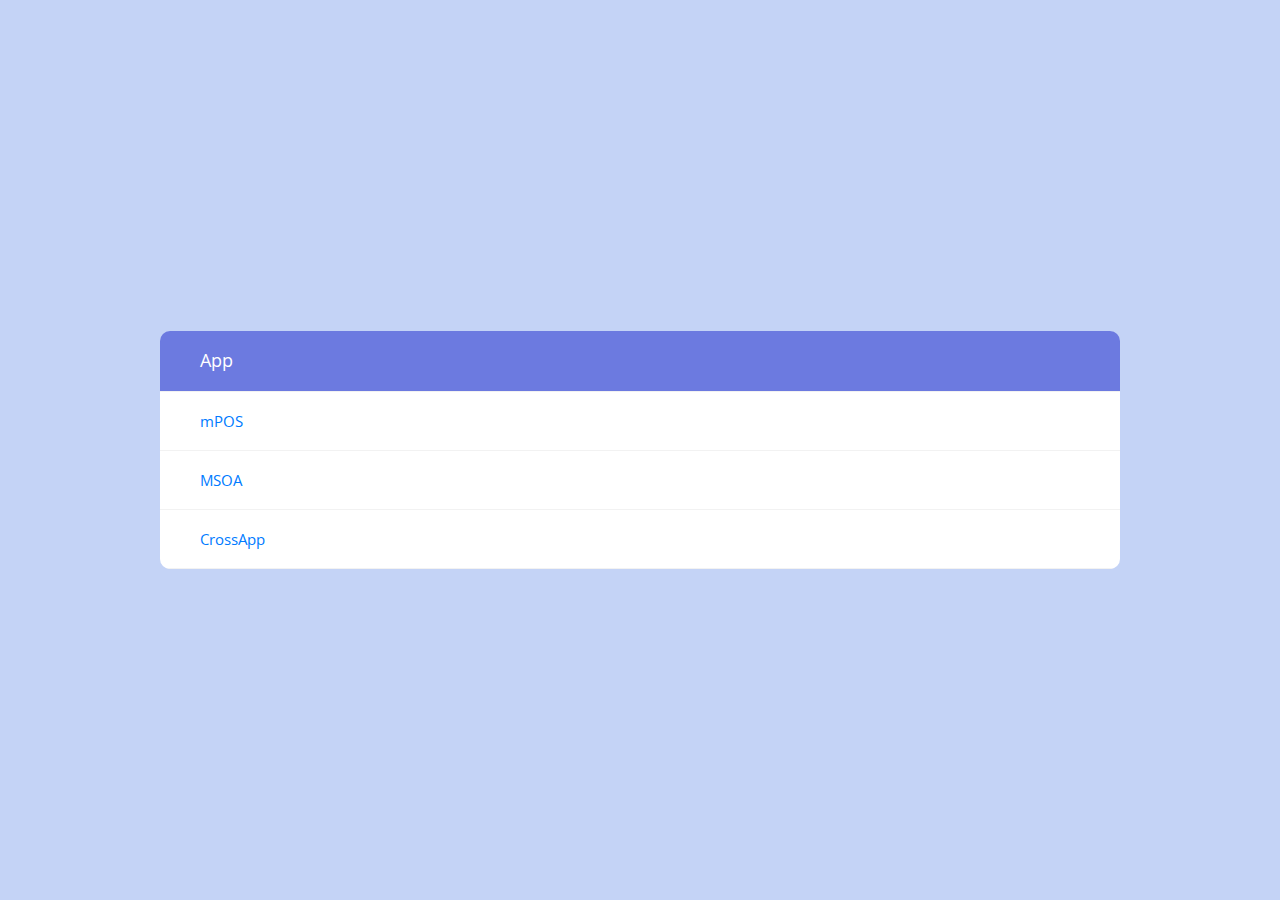
<file: index.html>
<!DOCTYPE html>
<html lang="en">

<head>
    <title>dxc-nccc App Download Page</title>
    <meta charset="UTF-8" />
    <meta name="viewport" content="width=device-width, initial-scale=1" />
    <link rel="stylesheet" type="text/css" href="https://dxcncccteam.github.io/css/bootstrap.min.css" />
    <link rel="stylesheet" type="text/css" href="https://dxcncccteam.github.io/css/font-awesome.min.css" />
    <link rel="stylesheet" type="text/css" href="https://dxcncccteam.github.io/css/animate.css" />
    <link rel="stylesheet" type="text/css" href="https://dxcncccteam.github.io/css/select2.min.css" />
    <link rel="stylesheet" type="text/css" href="https://dxcncccteam.github.io/css/perfect-scrollbar.css" />
    <link rel="stylesheet" type="text/css" href="https://dxcncccteam.github.io/css/util.css" />
    <link rel="stylesheet" type="text/css" href="https://dxcncccteam.github.io/css/main.css" />
</head>

<body>
    <div class="limiter">
        <div class="container-table100">
            <div class="wrap-table100">
                <div class="table">
                    <div class="row header">
                        <div class="cell">
                            App
                        </div>
                    </div>

                    <div class="row">
                        <div class="cell" data-title="App">
                            <a href="https://dxcncccteam.github.io/mPOS">
                                mPOS
                            </a>
                        </div>
                    </div>

                    <div class="row">

                        <div class="cell" data-title="App">
                            <a href="https://dxcncccteam.github.io/msoa">
                                MSOA
                            </a>
                        </div>
                    </div>

                    <div class="row">
                        <div class="cell" data-title="App">
                            <a href="https://dxcncccteam.github.io/CrossApp">
                                CrossApp
                            </a>
                        </div>
                    </div>
                </div>
            </div>
        </div>
    </div>
    
    <script src="https://dxcncccteam.github.io/js/jquery-3.2.1.min.js"></script>
    <script src="https://dxcncccteam.github.io/js/popper.js"></script>
    <script src="https://dxcncccteam.github.io/js/bootstrap.min.js"></script>
    <script src="https://dxcncccteam.github.io/js/select2.min.js"></script>

</body>
</file>
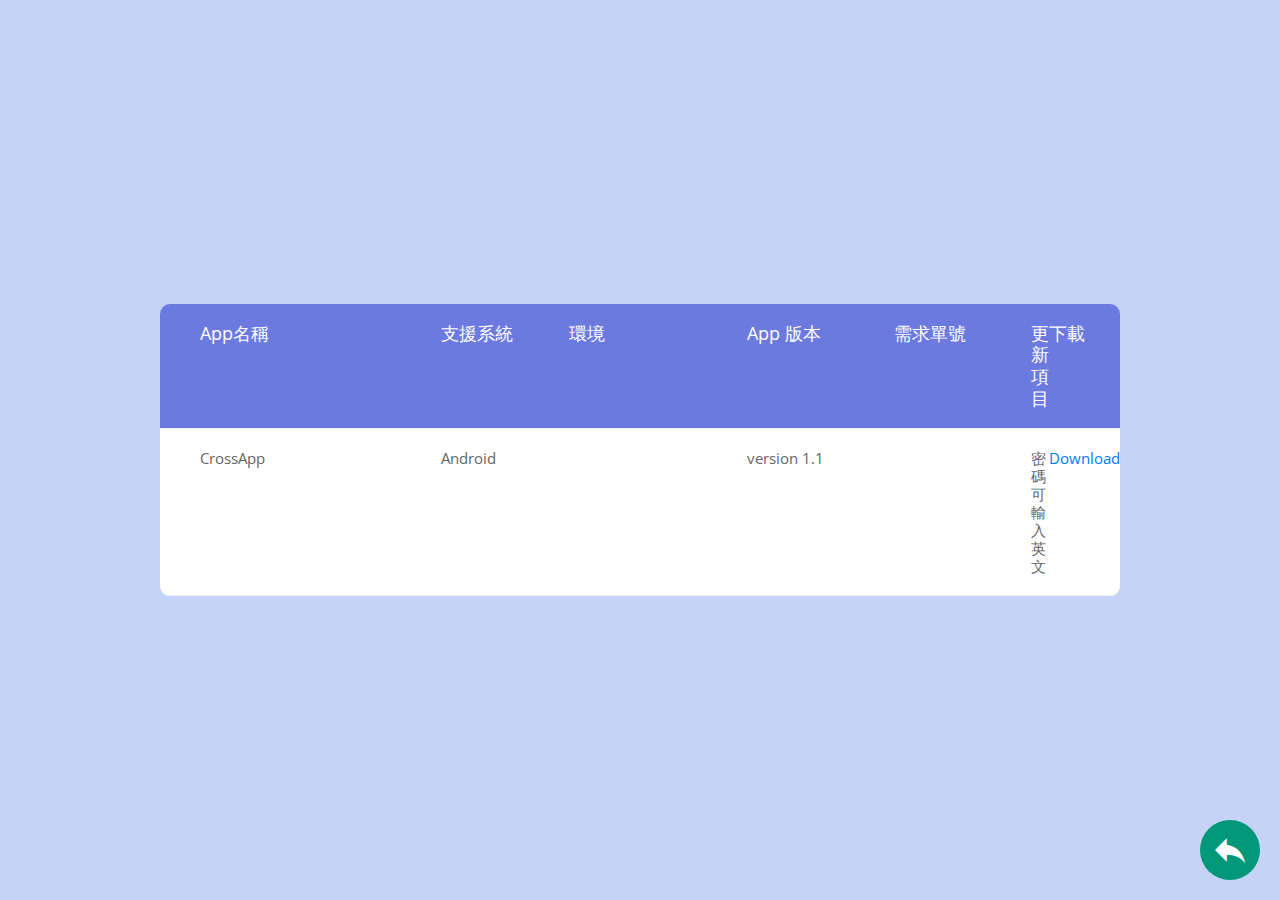
<file: CrossApp/index.html>
<!DOCTYPE html>
<html lang="en">

<head>
    <title>CrossApp 安裝頁面</title>
    <meta charset="UTF-8" />
    <meta name="viewport" content="width=device-width, initial-scale=1" />
    <link rel="stylesheet" type="text/css" href="https://dxcncccteam.github.io/css/bootstrap.min.css" />
    <link rel="stylesheet" type="text/css" href="https://dxcncccteam.github.io/css/font-awesome.min.css" />
    <link rel="stylesheet" type="text/css" href="https://dxcncccteam.github.io/css/animate.css" />
    <link rel="stylesheet" type="text/css" href="https://dxcncccteam.github.io/css/select2.min.css" />
    <link rel="stylesheet" type="text/css" href="https://dxcncccteam.github.io/css/perfect-scrollbar.css" />
    <link rel="stylesheet" type="text/css" href="https://dxcncccteam.github.io/css/util.css" />
    <link rel="stylesheet" type="text/css" href="https://dxcncccteam.github.io/css/main.css" />
    <link href="https://fonts.googleapis.com/icon?family=Material+Icons" rel="stylesheet" />
</head>
<style>
    .floating-btn {
            width: 60px;
            height: 60px;
            background: #009879;
            display: flex;
            align-items: center;
            justify-content: center;
            text-decoration: none;
            border-radius: 50%;
            color: #ffffff;
            font-size: 40px;
            box-shadow: 2px, 2px 5px rgba(0, 0, 0, 0.25);
            position: fixed;
            right: 20px;
            bottom: 20px;
    }

    .floating-btn:active {
            background: #007D63;
    }
</style>
<body>
    <a href="https://dxcncccteam.github.io/" class="material-icons floating-btn">reply</a>
    <div class="limiter">
        <div class="container-table100">
            <div class="wrap-table100">
                <div class="table">
                    <div class="row header">
                        <div class="cell">
                            App名稱
                        </div>
                        <div class="cell">
                            支援系統
                        </div>
                        <div class="cell">
                            環境
                        </div>
                        <div class="cell">
                            App 版本
                        </div>
                        <div class="cell">
                            需求單號
                        </div>
                        <div class="cell">
                            更新項目
                        </div>
                        <div class="cell">
                            下載
                        </div>
                    </div>
                    <div class="row">
                        <div class="cell" data-title="App名稱">
                            CrossApp
                        </div>
                        <div class="cell" data-title="支援系統">
                            Android
                        </div>
                        <div class="cell" data-title="環境">

                        </div>
                        <div class="cell" data-title="App 版本">
                            version 1.1<br>
                        </div>
                        <div class="cell" data-title="需求單號">
                            
                        </div>
                        <div class="cell" data-title="更新項目">
                            密碼可輸入英文<br>
                        </div>
                        <div class="cell" data-title="下載">
                            <a
                                href="https://drive.google.com/file/d/1QjhIx7XctioJwxViXfHEfb075ty9wxKW/view?usp=drive_link">
                                Download
                            </a>
                        </div>
                    </div>
                </div>
            </div>
        </div>
    </div>

    <script src="https://dxcncccteam.github.io/js/jquery-3.2.1.min.js"></script>
    <script src="https://dxcncccteam.github.io/js/popper.js"></script>
    <script src="https://dxcncccteam.github.io/js/bootstrap.min.js"></script>
    <script src="https://dxcncccteam.github.io/js/select2.min.js"></script>
</body>

</html>
</file>
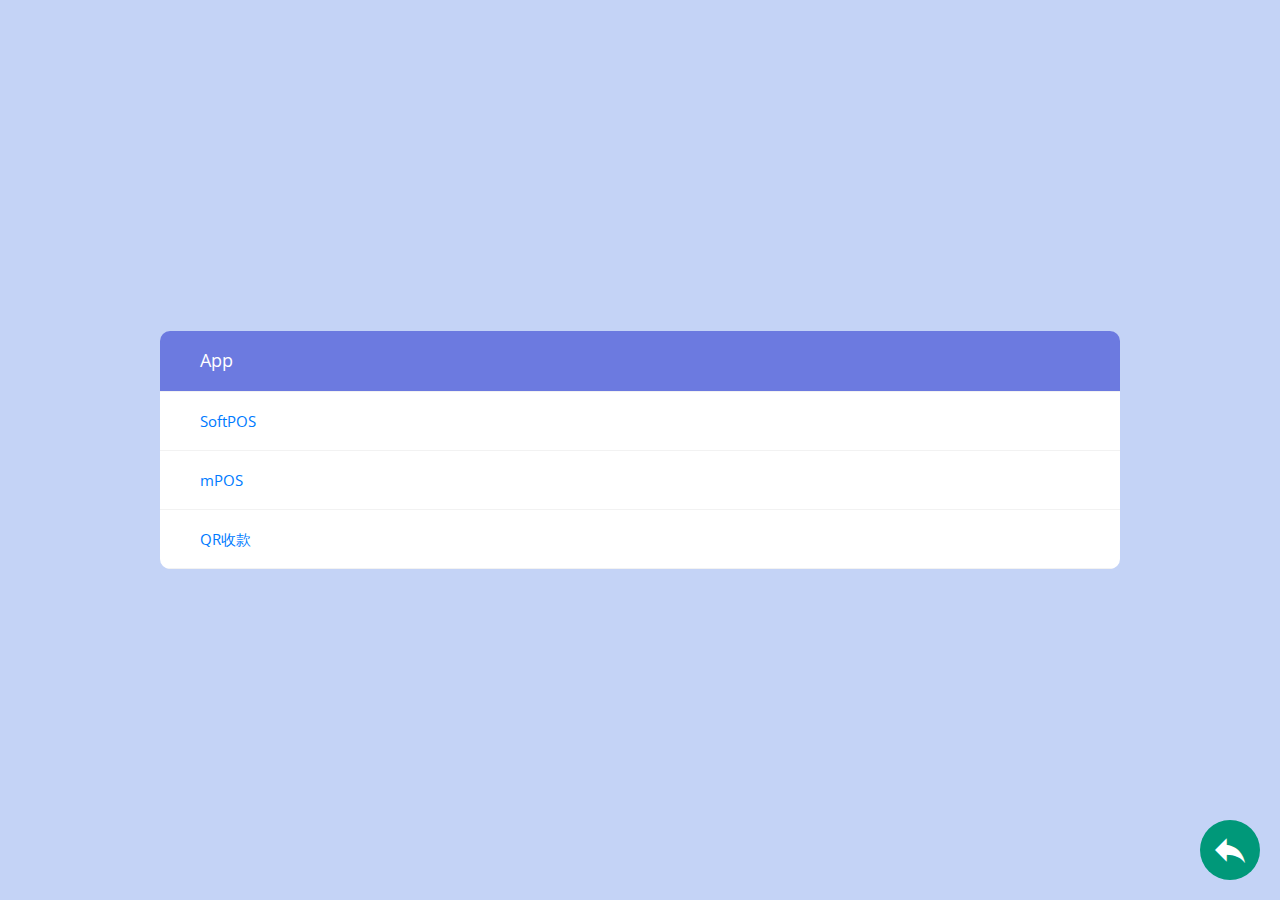
<file: mPOS/index.html>
<!DOCTYPE html>
<html lang="en">

<head>
    <title>mPOS App Download Page</title>
    <meta charset="UTF-8" />
    <meta name="viewport" content="width=device-width, initial-scale=1" />
    <link rel="stylesheet" type="text/css" href="https://dxcncccteam.github.io/css/bootstrap.min.css" />
    <link rel="stylesheet" type="text/css" href="https://dxcncccteam.github.io/css/font-awesome.min.css" />
    <link rel="stylesheet" type="text/css" href="https://dxcncccteam.github.io/css/animate.css" />
    <link rel="stylesheet" type="text/css" href="https://dxcncccteam.github.io/css/select2.min.css" />
    <link rel="stylesheet" type="text/css" href="https://dxcncccteam.github.io/css/perfect-scrollbar.css" />
    <link rel="stylesheet" type="text/css" href="https://dxcncccteam.github.io/css/util.css" />
    <link rel="stylesheet" type="text/css" href="https://dxcncccteam.github.io/css/main.css" />
    <link href="https://fonts.googleapis.com/icon?family=Material+Icons" rel="stylesheet" />
</head>

<style>
    .floating-btn {
        width: 60px;
        height: 60px;
        background: #009879;
        display: flex;
        align-items: center;
        justify-content: center;
        text-decoration: none;
        border-radius: 50%;
        color: #ffffff;
        font-size: 40px;
        box-shadow: 2px, 2px 5px rgba(0, 0, 0, 0.25);
        position: fixed;
        right: 20px;
        bottom: 20px;
    }

    .floating-btn:active {
        background: #007D63;
    }
</style>

<body>
    <a href="https://dxcncccteam.github.io/" class="material-icons floating-btn">reply</a>
    <div class="limiter">
        <div class="container-table100">
            <div class="wrap-table100">
                <div class="table">
                    <div class="row header">
                        <div class="cell">
                            App
                        </div>
                    </div>

                    <div class="row">
                        <div class="cell" data-title="App">
                            <a href="https://dxcncccteam.github.io/mPOS/SoftPOS">
                                SoftPOS
                            </a>
                        </div>
                    </div>

                    <div class="row">

                        <div class="cell" data-title="App">
                            <a href="https://dxcncccteam.github.io/mPOS/mpos">
                                mPOS
                            </a>
                        </div>
                    </div>

                    <div class="row">
                        <div class="cell" data-title="App">
                            <a href="https://dxcncccteam.github.io/mPOS/QR">
                                QR收款
                            </a>
                        </div>
                    </div>
                </div>
            </div>
        </div>
    </div>

    <script src="https://dxcncccteam.github.io/js/jquery-3.2.1.min.js"></script>
    <script src="https://dxcncccteam.github.io/js/popper.js"></script>
    <script src="https://dxcncccteam.github.io/js/bootstrap.min.js"></script>
    <script src="https://dxcncccteam.github.io/js/select2.min.js"></script>
</body>
</file>
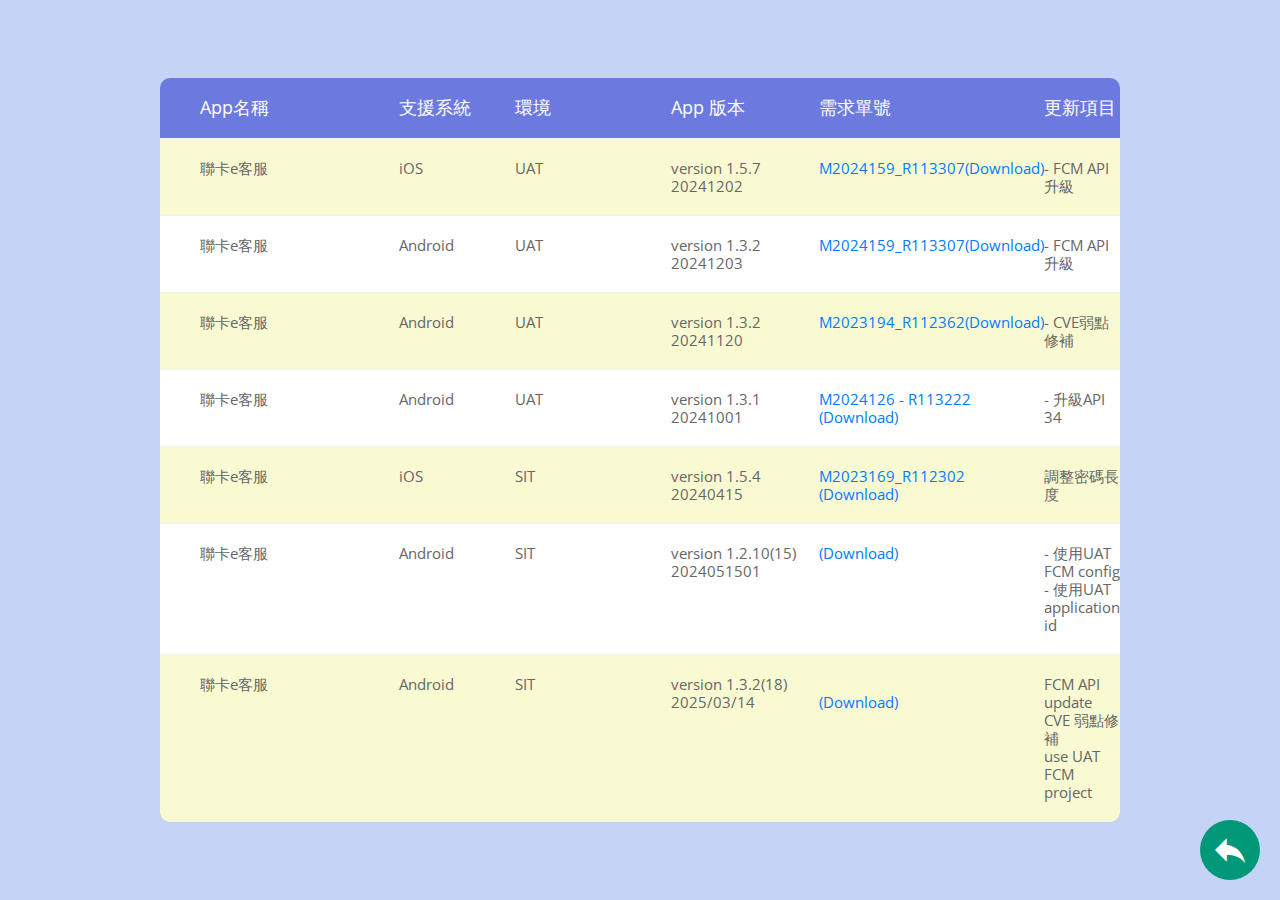
<file: msoa/index.html>
<!DOCTYPE html>
<html lang="en">

<head>
        <title>聯卡e客服 App 安裝頁面</title>
        <meta charset="UTF-8" />
        <meta name="viewport" content="width=device-width, initial-scale=1" />
        <link rel="stylesheet" type="text/css" href="https://dxcncccteam.github.io/css/bootstrap.min.css" />
        <link rel="stylesheet" type="text/css" href="https://dxcncccteam.github.io/css/font-awesome.min.css" />
        <link rel="stylesheet" type="text/css" href="https://dxcncccteam.github.io/css/animate.css" />
        <link rel="stylesheet" type="text/css" href="https://dxcncccteam.github.io/css/select2.min.css" />
        <link rel="stylesheet" type="text/css" href="https://dxcncccteam.github.io/css/perfect-scrollbar.css" />
        <link rel="stylesheet" type="text/css" href="https://dxcncccteam.github.io/css/util.css" />
        <link rel="stylesheet" type="text/css" href="https://dxcncccteam.github.io/css/main.css" />
        <link href="https://fonts.googleapis.com/icon?family=Material+Icons" rel="stylesheet" />
</head>

<style>
        .floating-btn {
                width: 60px;
                height: 60px;
                background: #009879;
                display: flex;
                align-items: center;
                justify-content: center;
                text-decoration: none;
                border-radius: 50%;
                color: #ffffff;
                font-size: 40px;
                box-shadow: 2px, 2px 5px rgba(0, 0, 0, 0.25);
                position: fixed;
                right: 20px;
                bottom: 20px;
        }

        .floating-btn:active {
                background: #007D63;
        }

        li:nth-child(odd) {
                background: white;
        }

        li:nth-child(even) {
                background: lightgoldenrodyellow;
        }
</style>

<body>
        <a href="https://dxcncccteam.github.io/" class="material-icons floating-btn">reply</a>
        <div class="limiter">
                <div class="container-table100">
                        <div class="wrap-table100">
                                <div class="table">
                                        <div class="row header">
                                                <div class="cell">
                                                        App名稱
                                                </div>
                                                <div class="cell">
                                                        支援系統
                                                </div>
                                                <div class="cell">
                                                        環境
                                                </div>
                                                <div class="cell">
                                                        App 版本
                                                </div>
                                                <div class="cell">
                                                        需求單號
                                                </div>
                                                <div class="cell">
                                                        更新項目
                                                </div>
                                                <!-- <div class="cell">
                                                        下載
                                                </div> -->
                                        </div>
                                        <li class="row" name="iOS-UAT">
                                                <div class="cell" data-title="App名稱">
                                                        聯卡e客服
                                                </div>
                                                <div class="cell" data-title="支援系統">
                                                        iOS
                                                </div>
                                                <div class="cell" data-title="環境">
                                                        UAT
                                                </div>
                                                <div class="cell" data-title="App 版本">
                                                        version 1.5.7<br>
                                                        20241202<br>
                                                </div>
                                                <div class="cell" data-title="需求單號">
                                                        <a
                                                                href="itms-services://?action=download-manifest&url=https://dxcncccteam.github.io/msoa/manifest-uat.plist">
                                                                M2024159_R113307(Download)
                                                        </a>
                                                </div>
                                                <div class="cell" data-title="更新項目">
                                                        - FCM API 升級<br>
                                                </div>
                                                <!-- <div class="cell" data-title="下載">
                                                        
                                                </div> -->
                                        </li>
                                        <!-- <li class="row" name="iOS">
                                                <div class="cell" data-title="App名稱">
                                                        聯卡e客服
                                                </div>
                                                <div class="cell" data-title="支援系統">
                                                        iOS
                                                </div>
                                                <div class="cell" data-title="環境">
                                                        UAT
                                                </div>
                                                <div class="cell" data-title="App 版本">
                                                        version 1.5.4<br>
                                                        20231129<br>
                                                </div>
                                                <div class="cell" data-title="需求單號">
                                                        <a
                                                                href="itms-services://?action=download-manifest&url=https://dxcncccteam.github.io/msoa/manifest.plist">
                                                                M2023169_R112302<br>(Download)
                                                        </a>
                                                </div>
                                                <div class="cell" data-title="更新項目">
                                                        調整密碼長度<br>
                                                </div>
                                                <div class="cell" data-title="下載">
                                                        <a
                                                                href="itms-services://?action=download-manifest&url=https://dxcncccteam.github.io/msoa/manifest.plist">
                                                                Download
                                                        </a>
                                                </div>
                                        </li> -->

                                        <li class="row" name="Android-backUp">
                                                <div class="cell" data-title="App名稱">
                                                        聯卡e客服
                                                </div>
                                                <div class="cell" data-title="支援系統">
                                                        Android
                                                </div>
                                                <div class="cell" data-title="環境">
                                                        UAT
                                                </div>
                                                <div class="cell" data-title="App 版本">
                                                        version 1.3.2<br>
                                                        20241203<br>
                                                </div>
                                                <div class="cell" data-title="需求單號">
                                                        <a
                                                                href="https://drive.google.com/file/d/1moZaroDAKAI49vc42Wkaw8FV6-fs9nCC/view?usp=sharing">
                                                                M2024159_R113307(Download)
                                                        </a>
                                                </div>
                                                <div class="cell" data-title="更新項目">
                                                        - FCM API升級<br>
                                                </div>
                                        </li>

                                        <li class="row" name="Android-backUp">
                                                <div class="cell" data-title="App名稱">
                                                        聯卡e客服
                                                </div>
                                                <div class="cell" data-title="支援系統">
                                                        Android
                                                </div>
                                                <div class="cell" data-title="環境">
                                                        UAT
                                                </div>
                                                <div class="cell" data-title="App 版本">
                                                        version 1.3.2<br>
                                                        20241120<br>
                                                </div>
                                                <div class="cell" data-title="需求單號">
                                                        <a
                                                                href="https://drive.google.com/file/d/1G6BbNNIPHEBhifMP0XpCgkzTxfnO-jHj/view?usp=sharing">
                                                                M2023194_R112362(Download)
                                                        </a>
                                                </div>
                                                <div class="cell" data-title="更新項目">
                                                        - CVE弱點修補<br>
                                                </div>
                                        </li>


                                        <li class="row" name="Android-UAT">
                                                <div class="cell" data-title="App名稱">
                                                        聯卡e客服
                                                </div>
                                                <div class="cell" data-title="支援系統">
                                                        Android
                                                </div>
                                                <div class="cell" data-title="環境">
                                                        UAT
                                                </div>
                                                <div class="cell" data-title="App 版本">
                                                        version 1.3.1<br>
                                                        20241001<br>
                                                </div>
                                                <div class="cell" data-title="需求單號">
                                                        <a
                                                                href="https://drive.google.com/file/d/1G7fQ1LTagIw0aJxRztH5AwrtRpd7aZR0/view?usp=sharing">
                                                                M2024126 - R113222<br>
                                                                (Download)
                                                        </a>
                                                </div>
                                                <div class="cell" data-title="更新項目">
                                                        - 升級API 34<br>
                                                </div>
                                                <!-- <div class="cell" data-title="下載">
                                                        
                                                </div> -->
                                        </li>

                                        <li class="row" name="iOS-back up">
                                                <div class="cell" data-title="App名稱">
                                                        聯卡e客服
                                                </div>
                                                <div class="cell" data-title="支援系統">
                                                        iOS
                                                </div>
                                                <div class="cell" data-title="環境">
                                                        SIT
                                                </div>
                                                <div class="cell" data-title="App 版本">
                                                        version 1.5.4<br>
                                                        20240415<br>
                                                </div>
                                                <div class="cell" data-title="需求單號">
                                                        <a
                                                                href="itms-services://?action=download-manifest&url=https://dxcncccteam.github.io/msoa/manifest-sit.plist">
                                                                M2023169_R112302<br>(Download)
                                                        </a>
                                                </div>
                                                <div class="cell" data-title="更新項目">
                                                        調整密碼長度<br>
                                                </div>
                                        </li>
                                        <li class="row" name="Android-SIT">
                                                <div class="cell" data-title="App名稱">
                                                        聯卡e客服
                                                </div>
                                                <div class="cell" data-title="支援系統">
                                                        Android
                                                </div>
                                                <div class="cell" data-title="環境">
                                                        SIT
                                                </div>
                                                <div class="cell" data-title="App 版本">
                                                        version 1.2.10(15)<br>
                                                        2024051501<br>
                                                </div>
                                                <div class="cell" data-title="需求單號">
                                                        <a
                                                                href="https://drive.google.com/file/d/1fJWc26qoD13EdhRqF-zjJzikqkO5ie2O/view?usp=drive_link">
                                                                (Download)
                                                        </a>
                                                </div>
                                                <div class="cell" data-title="更新項目">
                                                        - 使用UAT FCM config<br>
                                                        - 使用UAT application id<br>
                                                </div>
                                                <!-- <div class="cell" data-title="下載">
                                                        
                                                </div> -->
                                        </li>
                                        <li class="row" name="Android-backUp2">
                                                <div class="cell" data-title="App名稱">
                                                        聯卡e客服
                                                </div>
                                                <div class="cell" data-title="支援系統">
                                                        Android
                                                </div>
                                                <div class="cell" data-title="環境">
                                                        SIT
                                                </div>
                                                <div class="cell" data-title="App 版本">
                                                        version 1.3.2(18)<br>
                                                        2025/03/14<br>
                                                </div>
                                                <div class="cell" data-title="需求單號">
                                                        <a
                                                                href="https://drive.google.com/file/d/1o5AKsaXDEFOz-wkVSwxOr1RuvNQ2q_U5/view?usp=sharing">
                                                                <br>(Download)
                                                        </a>
                                                </div>
                                                <div class="cell" data-title="更新項目">
                                                        FCM API update<br>
                                                        CVE 弱點修補<br>
                                                        use UAT FCM project<br>
                                                </div>
                                                <!-- <div class="cell" data-title="下載">
                                                        
                                                </div> -->
                                        </li>
                                </div>
                        </div>
                </div>
        </div>

        <script src="https://dxcncccteam.github.io/js/jquery-3.2.1.min.js"></script>
        <script src="https://dxcncccteam.github.io/js/popper.js"></script>
        <script src="https://dxcncccteam.github.io/js/bootstrap.min.js"></script>
        <script src="https://dxcncccteam.github.io/js/select2.min.js"></script>
</body>
</file>
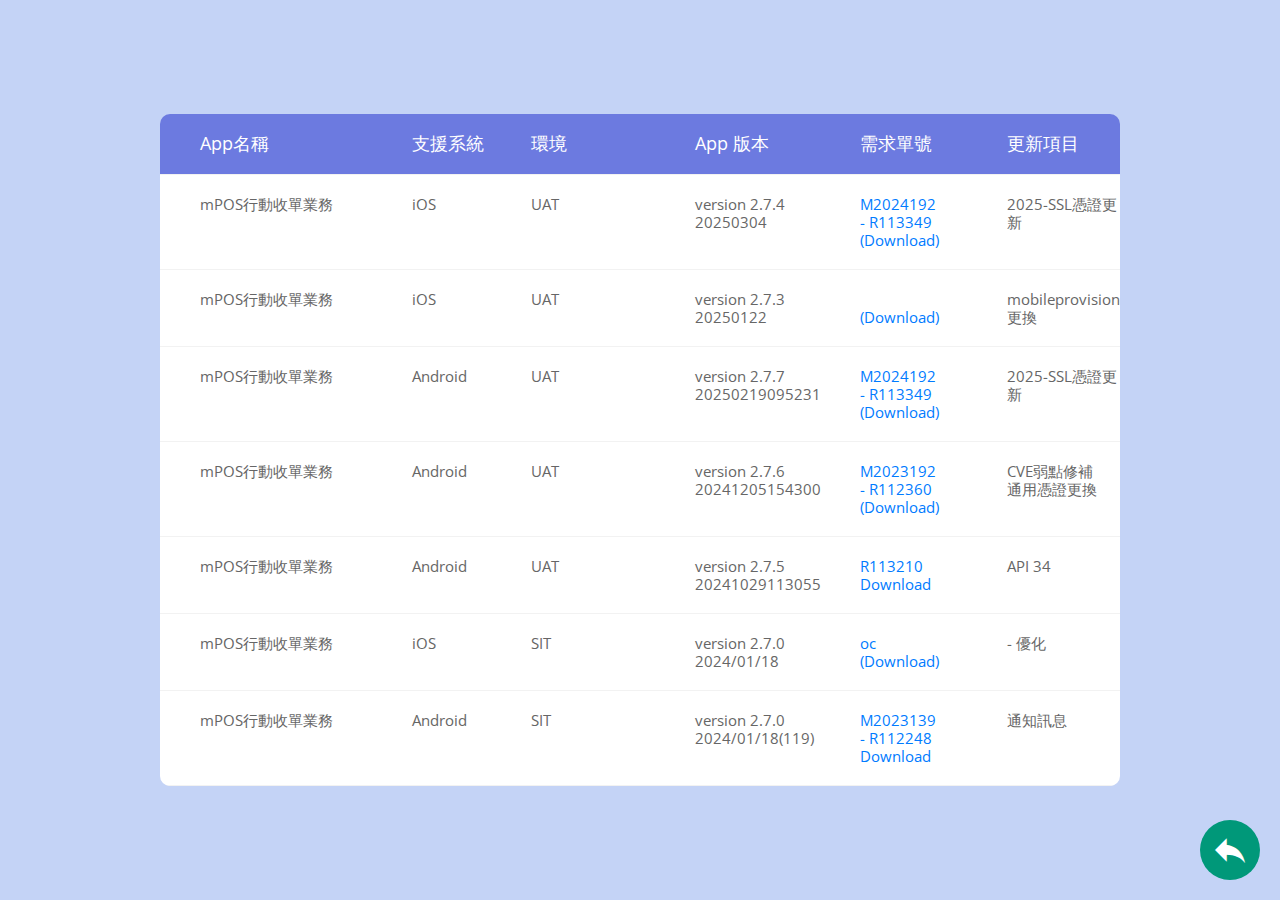
<file: mPOS/mpos/index.html>
<!DOCTYPE html>
<html lang="en">

<head>
    <title>mPOS行動收單業務 App 安裝頁面</title>
    <meta charset="UTF-8" />
    <meta name="viewport" content="width=device-width, initial-scale=1" />
    <link rel="stylesheet" type="text/css" href="https://dxcncccteam.github.io/css/bootstrap.min.css" />
    <link rel="stylesheet" type="text/css" href="https://dxcncccteam.github.io/css/font-awesome.min.css" />
    <link rel="stylesheet" type="text/css" href="https://dxcncccteam.github.io/css/animate.css" />
    <link rel="stylesheet" type="text/css" href="https://dxcncccteam.github.io/css/select2.min.css" />
    <link rel="stylesheet" type="text/css" href="https://dxcncccteam.github.io/css/perfect-scrollbar.css" />
    <link rel="stylesheet" type="text/css" href="https://dxcncccteam.github.io/css/util.css" />
    <link rel="stylesheet" type="text/css" href="https://dxcncccteam.github.io/css/main.css" />
    <link href="https://fonts.googleapis.com/icon?family=Material+Icons" rel="stylesheet" />
</head>

<style>
    .floating-btn {
        width: 60px;
        height: 60px;
        background: #009879;
        display: flex;
        align-items: center;
        justify-content: center;
        text-decoration: none;
        border-radius: 50%;
        color: #ffffff;
        font-size: 40px;
        box-shadow: 2px, 2px 5px rgba(0, 0, 0, 0.25);
        position: fixed;
        right: 20px;
        bottom: 20px;
    }

    .floating-btn:active {
        background: #007D63;
    }
</style>

<body>
    <a href="https://dxcncccteam.github.io/mPOS" class="material-icons floating-btn">reply</a>
    <div class="limiter">
        <div class="container-table100">
            <div class="wrap-table100">
                <div class="table">
                    <div class="row header">
                        <div class="cell">
                            App名稱
                        </div>
                        <div class="cell">
                            支援系統
                        </div>
                        <div class="cell">
                            環境
                        </div>
                        <div class="cell">
                            App 版本
                        </div>
                        <div class="cell">
                            需求單號
                        </div>
                        <div class="cell">
                            更新項目
                        </div>
                    </div>

                    <div class="row" name="iOS-UAT_1-2.7.4-250304">
                        <div class="cell" data-title="App名稱">
                            mPOS行動收單業務
                        </div>
                        <div class="cell" data-title="支援系統">
                            iOS
                        </div>
                        <div class="cell" data-title="環境">
                            UAT
                        </div>
                        <div class="cell" data-title="App 版本">
                            version 2.7.4<br>
                            20250304<br>
                        </div>
                        <div class="cell" data-title="需求單號">
                            <a
                                href="itms-services://?action=download-manifest&url=https://dxcncccteam.github.io/mPOS/mpos/manifest-uat_1.plist">
                                M2024192<br> - R113349<br>(Download)
                            </a>
                        </div>
                        <div class="cell" data-title="更新項目">
                            2025-SSL憑證更新<br>
                        </div>
                    </div>

                    <div class="row" name="iOS-UAT-2.7.3-0826">
                        <div class="cell" data-title="App名稱">
                            mPOS行動收單業務
                        </div>
                        <div class="cell" data-title="支援系統">
                            iOS
                        </div>
                        <div class="cell" data-title="環境">
                            UAT
                        </div>
                        <div class="cell" data-title="App 版本">
                            version 2.7.3<br>
                            20250122<br>
                        </div>
                        <div class="cell" data-title="需求單號">
                            <a
                                href="itms-services://?action=download-manifest&url=https://dxcncccteam.github.io/mPOS/mpos/manifest-uat.plist">
                                <br>(Download)
                            </a>
                        </div>
                        <div class="cell" data-title="更新項目">
                            mobileprovision更換<br>
                        </div>
                    </div>

                    <div class="row" name="Android-UAT-2.7.7-250219">
                        <div class="cell" data-title="App名稱">
                            mPOS行動收單業務
                        </div>
                        <div class="cell" data-title="支援系統">
                            Android
                        </div>
                        <div class="cell" data-title="環境">
                            UAT
                        </div>
                        <div class="cell" data-title="App 版本">
                            version 2.7.7<br>
                            20250219095231<br>
                        </div>
                        <div class="cell" data-title="需求單號">
                            <a
                                href="https://drive.google.com/file/d/1Oj7hclPTxTAHG7FbkYaJUAFbPAUssAzC/view?usp=drive_link">
                                M2024192<br> - R113349<br>(Download)
                            </a>
                        </div>
                        <div class="cell" data-title="更新項目">
                            2025-SSL憑證更新<br>
                        </div>
                    </div>

                    <div class="row" name="Android-UAT-2.7.6-1205">
                        <div class="cell" data-title="App名稱">
                            mPOS行動收單業務
                        </div>
                        <div class="cell" data-title="支援系統">
                            Android
                        </div>
                        <div class="cell" data-title="環境">
                            UAT
                        </div>
                        <div class="cell" data-title="App 版本">
                            version 2.7.6<br>
                            20241205154300<br>
                        </div>
                        <div class="cell" data-title="需求單號">
                            <a
                                href="https://drive.google.com/file/d/1LxDnEIfr-JhXMP7B-nLAyvw85OTjKC5q/view?usp=drive_link">
                                M2023192<br> - R112360<br>(Download)
                            </a>
                        </div>
                        <div class="cell" data-title="更新項目">
                            CVE弱點修補<br>
                            通用憑證更換<br>
                            <br>
                        </div>
                    </div>

                    <div class="row" name="Android-UAT-2.7.5-1029">
                        <div class="cell" data-title="App名稱">
                            mPOS行動收單業務
                        </div>
                        <div class="cell" data-title="支援系統">
                            Android
                        </div>
                        <div class="cell" data-title="環境">
                            UAT
                        </div>
                        <div class="cell" data-title="App 版本">
                            version 2.7.5<br>
                            20241029113055<br>
                        </div>
                        <div class="cell" data-title="需求單號">
                            <a
                                href="https://drive.google.com/file/d/1cpUixjOxNL9udl9EVsu11VfjmG2mZCVM/view?usp=drive_link">
                                R113210<br>Download
                            </a>
                        </div>
                        <div class="cell" data-title="更新項目">
                            API 34<br>
                        </div>
                    </div>

                    <div class="row" name="iOS-SIT">
                        <div class="cell" data-title="App名稱">
                            mPOS行動收單業務
                        </div>
                        <div class="cell" data-title="支援系統">
                            iOS
                        </div>
                        <div class="cell" data-title="環境">
                            SIT
                        </div>
                        <div class="cell" data-title="App 版本">
                            version 2.7.0<br>
                            2024/01/18<br>
                        </div>
                        <div class="cell" data-title="需求單號">
                            <a
                                href="itms-services://?action=download-manifest&url=https://dxcncccteam.github.io/mPOS/mpos/manifest-sit.plist">
                                oc<br>(Download)
                            </a>
                        </div>
                        <div class="cell" data-title="更新項目">
                            - 優化<br>
                        </div>
                    </div>

                    <div class="row" name="Android-SIT">
                        <div class="cell" data-title="App名稱">
                            mPOS行動收單業務
                        </div>
                        <div class="cell" data-title="支援系統">
                            Android
                        </div>
                        <div class="cell" data-title="環境">
                            SIT
                        </div>
                        <div class="cell" data-title="App 版本">
                            version 2.7.0<br>
                            2024/01/18(119)<br>
                        </div>
                        <div class="cell" data-title="需求單號">
                            <a
                                href="https://drive.google.com/file/d/17RhjGkFlyqoq917kg-im6V4eCqntfJHb/view?usp=drive_link">
                                M2023139<br> - R112248<br>Download
                            </a>
                        </div>
                        <div class="cell" data-title="更新項目">
                            通知訊息<br>
                        </div>
                    </div>
                </div>
            </div>
        </div>
    </div>

    <script src="https://dxcncccteam.github.io/js/jquery-3.2.1.min.js"></script>
    <script src="https://dxcncccteam.github.io/js/popper.js"></script>
    <script src="https://dxcncccteam.github.io/js/bootstrap.min.js"></script>
    <script src="https://dxcncccteam.github.io/js/select2.min.js"></script>
</body>

</html>
</file>
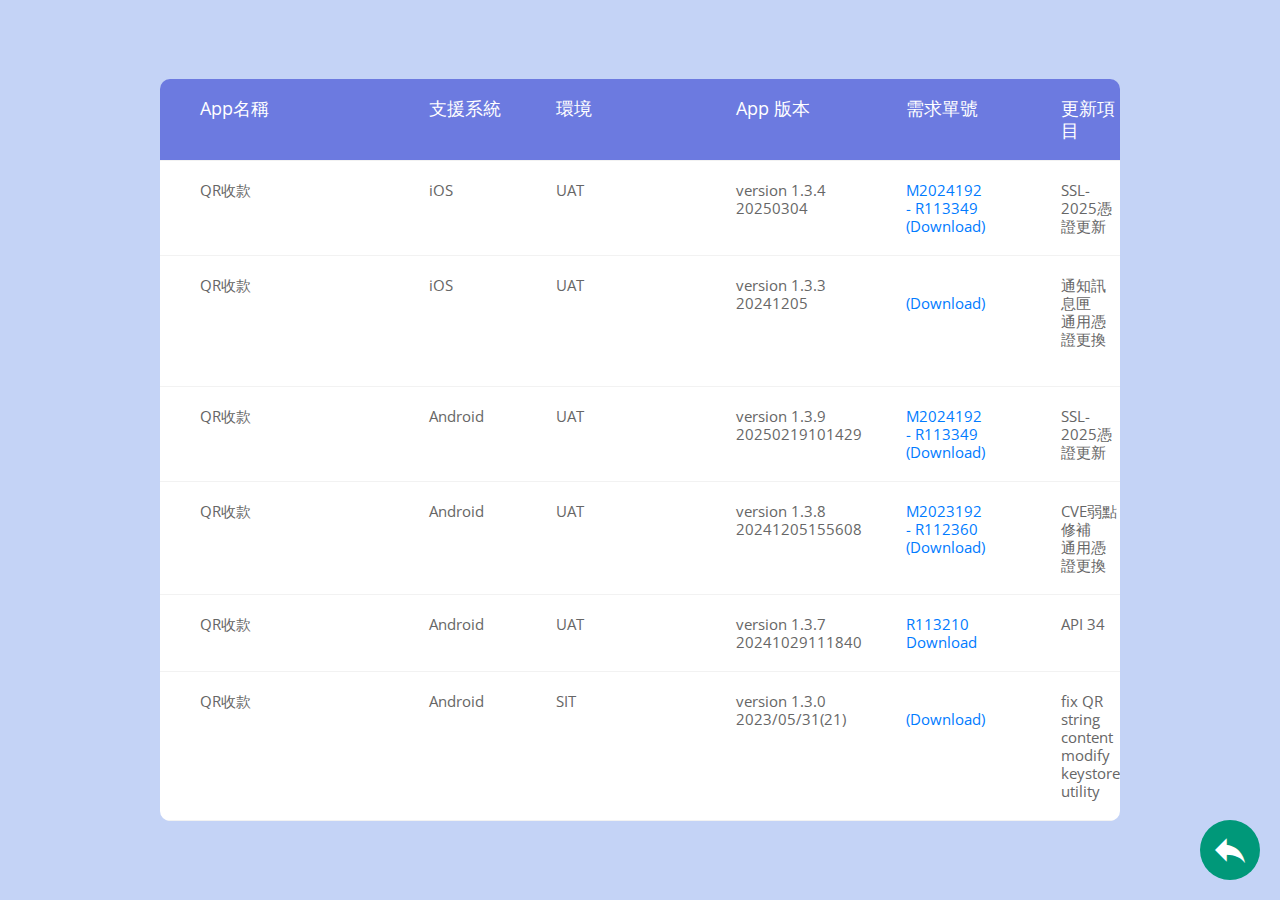
<file: mPOS/QR/index.html>
<!DOCTYPE html>
<html lang="en">

<head>
    <title>QR收款 App 安裝頁面</title>
    <meta charset="UTF-8" />
    <meta name="viewport" content="width=device-width, initial-scale=1" />
    <link rel="stylesheet" type="text/css" href="https://dxcncccteam.github.io/css/bootstrap.min.css" />
    <link rel="stylesheet" type="text/css" href="https://dxcncccteam.github.io/css/font-awesome.min.css" />
    <link rel="stylesheet" type="text/css" href="https://dxcncccteam.github.io/css/animate.css" />
    <link rel="stylesheet" type="text/css" href="https://dxcncccteam.github.io/css/select2.min.css" />
    <link rel="stylesheet" type="text/css" href="https://dxcncccteam.github.io/css/perfect-scrollbar.css" />
    <link rel="stylesheet" type="text/css" href="https://dxcncccteam.github.io/css/util.css" />
    <link rel="stylesheet" type="text/css" href="https://dxcncccteam.github.io/css/main.css" />
    <link href="https://fonts.googleapis.com/icon?family=Material+Icons" rel="stylesheet" />
</head>

<style>
    .floating-btn {
        width: 60px;
        height: 60px;
        background: #009879;
        display: flex;
        align-items: center;
        justify-content: center;
        text-decoration: none;
        border-radius: 50%;
        color: #ffffff;
        font-size: 40px;
        box-shadow: 2px, 2px 5px rgba(0, 0, 0, 0.25);
        position: fixed;
        right: 20px;
        bottom: 20px;
    }

    .floating-btn:active {
        background: #007D63;
    }
</style>

<body>
    <a href="https://dxcncccteam.github.io/mPOS" class="material-icons floating-btn">reply</a>
    <div class="limiter">
        <div class="container-table100">
            <div class="wrap-table100">
                <div class="table">
                    <div class="row header">
                        <div class="cell">
                            App名稱
                        </div>
                        <div class="cell">
                            支援系統
                        </div>
                        <div class="cell">
                            環境
                        </div>
                        <div class="cell">
                            App 版本
                        </div>
                        <div class="cell">
                            需求單號
                        </div>
                        <div class="cell">
                            更新項目
                        </div>
                    </div>

                    <div class="row" name="iOS-UAT_1-1.3.4-250304">
                        <div class="cell" data-title="App名稱">
                            QR收款
                        </div>
                        <div class="cell" data-title="支援系統">
                            iOS
                        </div>
                        <div class="cell" data-title="環境">
                            UAT
                        </div>
                        <div class="cell" data-title="App 版本">
                            version 1.3.4<br>
                            20250304<br>
                        </div>
                        <div class="cell" data-title="需求單號">
                            <a href="itms-services://?action=download-manifest&url=https://dxcncccteam.github.io/mPOS/QR/manifest-uat_1.plist">
                                M2024192<br> - R113349<br>(Download)
                            </a>
                        </div>
                        <div class="cell" data-title="更新項目">
                            SSL-2025憑證更新<br>
                        </div>
                    </div>

                    <div class="row" name="iOS-UAT-1.3.3-0823">
                        <div class="cell" data-title="App名稱">
                            QR收款
                        </div>
                        <div class="cell" data-title="支援系統">
                            iOS
                        </div>
                        <div class="cell" data-title="環境">
                            UAT
                        </div>
                        <div class="cell" data-title="App 版本">
                            version 1.3.3<br>
                            20241205<br>
                        </div>
                        <div class="cell" data-title="需求單號">
                            <a href="itms-services://?action=download-manifest&url=https://dxcncccteam.github.io/mPOS/QR/manifest-uat.plist">
                                <br>(Download)
                            </a>
                        </div>
                        <div class="cell" data-title="更新項目">
                            通知訊息匣<br>
                            通用憑證更換<br>
                            <br>
                        </div>
                    </div>

                    <div class="row" name="Android-UAT-1.3.9-20250219101429">
                        <div class="cell" data-title="App名稱">
                            QR收款
                        </div>
                        <div class="cell" data-title="支援系統">
                            Android
                        </div>
                        <div class="cell" data-title="環境">
                            UAT
                        </div>
                        <div class="cell" data-title="App 版本">
                            version 1.3.9<br>
                            20250219101429<br>
                        </div>
                        <div class="cell" data-title="需求單號">
                            <a href="https://drive.google.com/file/d/1HY4q1KFIjtlvsDu9jySIpOOpsI8UUQMT/view?usp=drive_link">
                                M2024192<br> - R113349<br>(Download)
                            </a>
                        </div>
                        <div class="cell" data-title="更新項目">
                            SSL-2025憑證更新<br>
                        </div>
                    </div>

                    <div class="row" name="Android-UAT-1.3.8-1205">
                        <div class="cell" data-title="App名稱">
                            QR收款
                        </div>
                        <div class="cell" data-title="支援系統">
                            Android
                        </div>
                        <div class="cell" data-title="環境">
                            UAT
                        </div>
                        <div class="cell" data-title="App 版本">
                            version 1.3.8<br>
                            20241205155608<br>
                        </div>
                        <div class="cell" data-title="需求單號">
                            <a href="https://drive.google.com/file/d/1zUEEauCRnjCPzqVQn2uNXVc11vFWdz__/view?usp=drive_link">
                                M2023192<br> - R112360<br>(Download)
                            </a>
                            
                        </div>
                        <div class="cell" data-title="更新項目">
                            CVE弱點修補<br>
                            通用憑證更換<br>
                        </div>
                    </div>

                    <div class="row" name="Android-UAT-1.3.7-1029">
                        <div class="cell" data-title="App名稱">
                            QR收款
                        </div>
                        <div class="cell" data-title="支援系統">
                            Android
                        </div>
                        <div class="cell" data-title="環境">
                            UAT
                        </div>
                        <div class="cell" data-title="App 版本">
                            version 1.3.7<br>
                            20241029111840<br>
                        </div>
                        <div class="cell" data-title="需求單號">
                            <a href="https://drive.google.com/file/d/1F18luuHn3Qz233gpHDihGsGLnIH_k97M/view?usp=drive_link">
                                R113210<br>Download
                            </a>
                            
                        </div>
                        <div class="cell" data-title="更新項目">
                            API 34<br>
                        </div>
                    </div>

                    <div class="row" name="Android-SIT">
                        <div class="cell" data-title="App名稱">
                            QR收款
                        </div>
                        <div class="cell" data-title="支援系統">
                            Android
                        </div>
                        <div class="cell" data-title="環境">
                            SIT
                        </div>
                        <div class="cell" data-title="App 版本">
                            version 1.3.0<br>
                            2023/05/31(21)<br>
                        </div>
                        <div class="cell" data-title="需求單號">
                            <a href="https://drive.google.com/file/d/1kPQnoB4iYn4IU0ldYdD2Mf2ZlzBL9h3R/view?usp=drive_link">
                                <br>(Download)
                            </a>
                        </div>
                        <div class="cell" data-title="更新項目">
                            fix QR string content<br>
                            modify keystore utility<br>
                        </div>
                    </div>

                </div>
            </div>
        </div>
    </div>

    <script src="https://dxcncccteam.github.io/js/jquery-3.2.1.min.js"></script>
    <script src="https://dxcncccteam.github.io/js/popper.js"></script>
    <script src="https://dxcncccteam.github.io/js/bootstrap.min.js"></script>
    <script src="https://dxcncccteam.github.io/js/select2.min.js"></script>
</body>

</html>
</file>
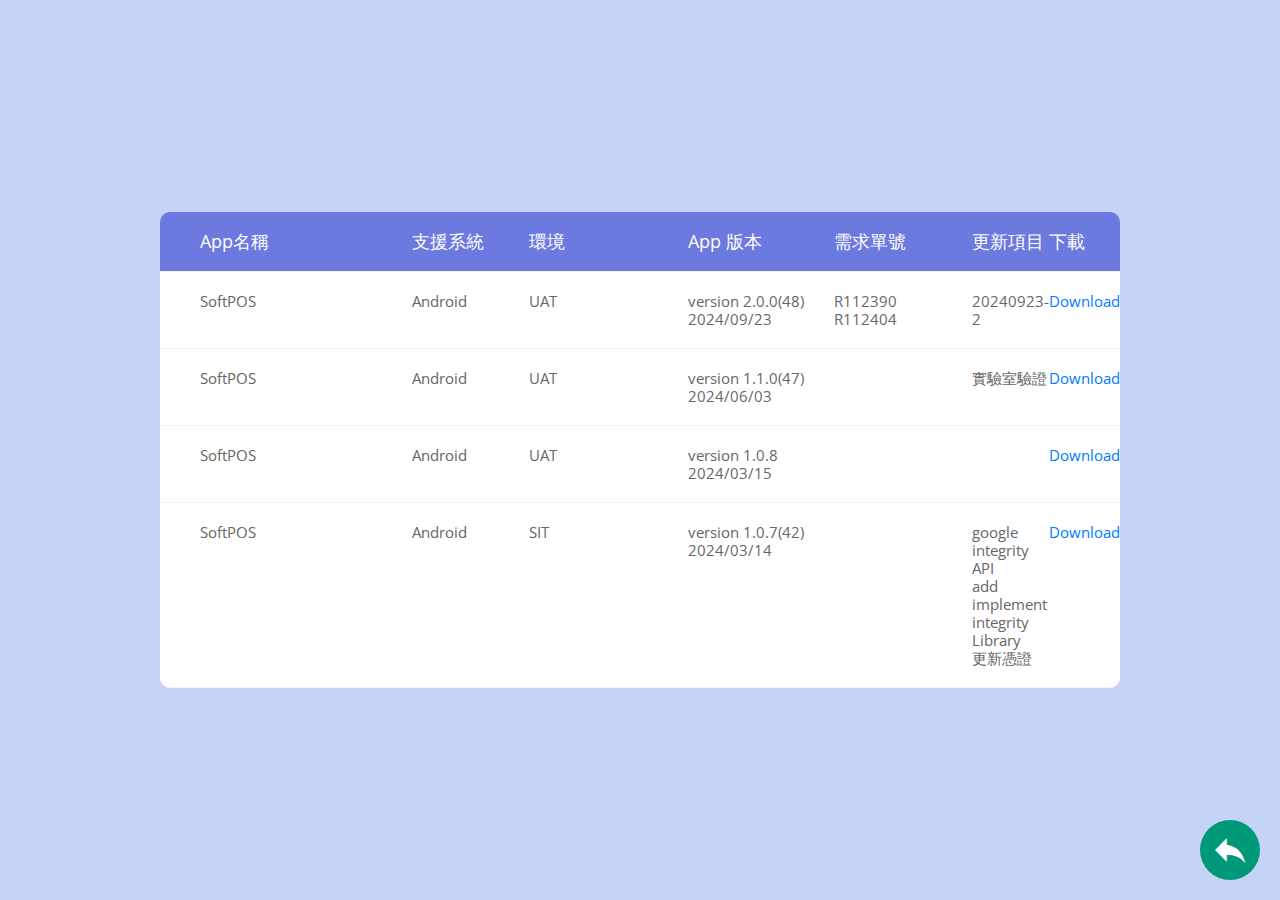
<file: mPOS/SoftPOS/index.html>
<!DOCTYPE html>
<html lang="en">

<head>
    <title>NCCNET SoftPOS 聯卡感應收款 App 安裝頁面</title>
    <meta charset="UTF-8" />
    <meta name="viewport" content="width=device-width, initial-scale=1" />
    <link rel="stylesheet" type="text/css" href="https://dxcncccteam.github.io/css/bootstrap.min.css" />
    <link rel="stylesheet" type="text/css" href="https://dxcncccteam.github.io/css/font-awesome.min.css" />
    <link rel="stylesheet" type="text/css" href="https://dxcncccteam.github.io/css/animate.css" />
    <link rel="stylesheet" type="text/css" href="https://dxcncccteam.github.io/css/select2.min.css" />
    <link rel="stylesheet" type="text/css" href="https://dxcncccteam.github.io/css/perfect-scrollbar.css" />
    <link rel="stylesheet" type="text/css" href="https://dxcncccteam.github.io/css/util.css" />
    <link rel="stylesheet" type="text/css" href="https://dxcncccteam.github.io/css/main.css" />
    <link href="https://fonts.googleapis.com/icon?family=Material+Icons" rel="stylesheet" />
</head>

<style>
    .floating-btn {
        width: 60px;
        height: 60px;
        background: #009879;
        display: flex;
        align-items: center;
        justify-content: center;
        text-decoration: none;
        border-radius: 50%;
        color: #ffffff;
        font-size: 40px;
        box-shadow: 2px, 2px 5px rgba(0, 0, 0, 0.25);
        position: fixed;
        right: 20px;
        bottom: 20px;
    }

    .floating-btn:active {
        background: #007D63;
    }
</style>

<body>
    <a href="https://dxcncccteam.github.io/mPOS" class="material-icons floating-btn">reply</a>
    <div class="limiter">
        <div class="container-table100">
            <div class="wrap-table100">
                <div class="table">
                    <div class="row header">
                        <div class="cell">
                            App名稱
                        </div>
                        <div class="cell">
                            支援系統
                        </div>
                        <div class="cell">
                            環境
                        </div>
                        <div class="cell">
                            App 版本
                        </div>
                        <div class="cell">
                            需求單號
                        </div>
                        <div class="cell">
                            更新項目
                        </div>
                        <div class="cell">
                            下載
                        </div>
                    </div>

                    <div class="row">
                        <div class="cell" data-title="App名稱">
                            SoftPOS
                        </div>
                        <div class="cell" data-title="支援系統">
                            Android
                        </div>
                        <div class="cell" data-title="環境">
                            UAT
                        </div>
                        <div class="cell" data-title="App 版本">
                            version 2.0.0(48)<br>
                            2024/09/23<br>
                        </div>
                        <div class="cell" data-title="需求單號">
                            R112390<br>
                            R112404<br>
                        </div>
                        <div class="cell" data-title="更新項目">
                            20240923-2<br>
                        </div>
                        <div class="cell" data-title="下載">
                            <a
                                href="https://drive.google.com/file/d/1xouKCysCHUivNXd24uQvJFvDYjUZNULa/view?usp=drive_link">
                                Download
                            </a>
                        </div>
                    </div>

                    <div class="row">
                        <div class="cell" data-title="App名稱">
                            SoftPOS
                        </div>
                        <div class="cell" data-title="支援系統">
                            Android
                        </div>
                        <div class="cell" data-title="環境">
                            UAT
                        </div>
                        <div class="cell" data-title="App 版本">
                            version 1.1.0(47)<br>
                            2024/06/03<br>
                        </div>
                        <div class="cell" data-title="需求單號">
                            <br>
                        </div>
                        <div class="cell" data-title="更新項目">
                            實驗室驗證<br>
                        </div>
                        <div class="cell" data-title="下載">
                            <a
                                href="https://drive.google.com/file/d/1V_JfNXzG0kTrXT_zb82a1fJb2kvOE0Hk/view?usp=drive_link">
                                Download
                            </a>
                        </div>
                    </div>

                    <div class="row">
                        <div class="cell" data-title="App名稱">
                            SoftPOS
                        </div>
                        <div class="cell" data-title="支援系統">
                            Android
                        </div>
                        <div class="cell" data-title="環境">
                            UAT
                        </div>
                        <div class="cell" data-title="App 版本">
                            version 1.0.8<br>
                            2024/03/15<br>
                        </div>
                        <div class="cell" data-title="需求單號">
                            <br>
                        </div>
                        <div class="cell" data-title="更新項目">
                            
                        </div>
                        <div class="cell" data-title="下載">
                            <a
                                href="https://drive.google.com/file/d/1NchiWZSTeqCTRlxl5yQ7AKrIbcjRUOd2/view?usp=sharing">
                                Download
                            </a>
                        </div>
                    </div>

                    <div class="row">
                        <div class="cell" data-title="App名稱">
                            SoftPOS
                        </div>
                        <div class="cell" data-title="支援系統">
                            Android
                        </div>
                        <div class="cell" data-title="環境">
                            SIT
                        </div>
                        <div class="cell" data-title="App 版本">
                            version 1.0.7(42)<br>
                            2024/03/14<br>
                        </div>
                        <div class="cell" data-title="需求單號">
                            <br>
                        </div>
                        <div class="cell" data-title="更新項目">
                            google integrity API<br>
                            add implement integrity Library<br>
                            更新憑證<br>
                        </div>
                        <div class="cell" data-title="下載">
                            <a
                                href="https://drive.google.com/file/d/1cB4NXEQKm48KpabttrEcYnOmGMHa7bTL/view?usp=drive_link">
                                Download
                            </a>
                        </div>
                    </div>

                    <!-- <div class="row">
                        <div class="cell" data-title="App名稱">
                            SoftPOS
                        </div>
                        <div class="cell" data-title="支援系統">
                            Android
                        </div>
                        <div class="cell" data-title="環境">
                            SIT
                        </div>
                        <div class="cell" data-title="App 版本">
                            version 1.0.5(40)<br>
                            2023/12/22<br>
                        </div>
                        <div class="cell" data-title="需求單號">
                            M2023135-R112234<br>
                        </div>
                        <div class="cell" data-title="更新項目">
                            新增生物辨識功能<br>
                            調整登入密碼長度限制<br>
                            調整簽單簽名的品質<br>
                            修正未完成交易時，退貨不得修改金額<br>
                            登入頁新增按鈕-生物辨識登入<br>
                            設定密碼需至少一位大小寫英文及數字<br>
                        </div>
                        <div class="cell" data-title="下載">
                            <a
                                href="https://drive.google.com/file/d/1tKUW2U8t4CNWiehlURT-Y3PbsGr9aq0q/view?usp=drive_link">
                                Download
                            </a>
                        </div>
                    </div>

                    <div class="row">
                        <div class="cell" data-title="App名稱">
                            SoftPOS
                        </div>
                        <div class="cell" data-title="支援系統">
                            Android
                        </div>
                        <div class="cell" data-title="環境">
                            UAT
                        </div>
                        <div class="cell" data-title="App 版本">
                            version 1.0.4(38)<br>
                            2023/10/11<br>
                        </div>
                        <div class="cell" data-title="需求單號">

                        </div>
                        <div class="cell" data-title="更新項目">
                            New SDK<br>
                        </div>
                        <div class="cell" data-title="下載">
                            <a
                                href="https://drive.google.com/file/d/13JsvjhJ_i1xHTUqTOMxAheKJEjxAuUiu/view?usp=drive_link">
                                Download
                            </a>
                        </div>
                    </div>

                    <div class="row">
                        <div class="cell" data-title="App名稱">
                            SoftPOS
                        </div>
                        <div class="cell" data-title="支援系統">
                            Android
                        </div>
                        <div class="cell" data-title="環境">
                            UAT
                        </div>
                        <div class="cell" data-title="App 版本">
                            version 1.0.4<br>
                            2023/08/29(38)<br>
                        </div>
                        <div class="cell" data-title="需求單號">
                            M2023066-R112112<br>
                            M2023106-R112187<br>
                        </div>
                        <div class="cell" data-title="更新項目">
                            API 33<br>
                            修正crossApp timeout bug<br>
                            修正crossApp init GPS<br>
                        </div>
                        <div class="cell" data-title="下載">
                            <a
                                href="https://drive.google.com/file/d/1yt5i_u9z3oYr23KFKGtwxNi19Dr-e2rL/view?usp=drive_link">
                                Download
                            </a>
                        </div>
                    </div>

                    <div class="row">
                        <div class="cell" data-title="App名稱">
                            SoftPOS
                        </div>
                        <div class="cell" data-title="支援系統">
                            Android
                        </div>
                        <div class="cell" data-title="環境">
                            UAT
                        </div>
                        <div class="cell" data-title="App 版本">
                            version 1.0.3<br>
                            20230724<br>
                        </div>
                        <div class="cell" data-title="需求單號">
                            <br>
                        </div>
                        <div class="cell" data-title="更新項目">
                            MineSec F項檢測 (混淆) _20230724<br>
                        </div>
                        <div class="cell" data-title="下載">
                            <a
                                href="https://drive.google.com/file/d/10pB6VXYHGDzEo_IoMtKEHpr46IA1l2D-/view?usp=drive_link">
                                Download
                            </a>
                        </div>
                    </div>

                    <div class="row">
                        <div class="cell" data-title="App名稱">
                            SoftPOS
                        </div>
                        <div class="cell" data-title="支援系統">
                            Android
                        </div>
                        <div class="cell" data-title="環境">
                            UAT
                        </div>
                        <div class="cell" data-title="App 版本">
                            version 1.0.3<br>
                            20230724<br>
                        </div>
                        <div class="cell" data-title="需求單號">
                            <br>
                        </div>
                        <div class="cell" data-title="更新項目">
                            MineSec F項檢測(無混淆) _20230724<br>
                        </div>
                        <div class="cell" data-title="下載">
                            <a
                                href="https://drive.google.com/file/d/1gZdiF_c8MF5tbHihwT2LZcejC23_bdTP/view?usp=drive_link">
                                Download
                            </a>
                        </div>
                    </div>

                    <div class="row">
                        <div class="cell" data-title="App名稱">
                            SoftPOS
                        </div>
                        <div class="cell" data-title="支援系統">
                            Android
                        </div>
                        <div class="cell" data-title="環境">
                            UAT
                        </div>
                        <div class="cell" data-title="App 版本">
                            version 1.0.0(33)<br>
                            2022/12/09<br>
                        </div>
                        <div class="cell" data-title="需求單號">
                            <br>
                        </div>
                        <div class="cell" data-title="更新項目">
                            20221209修正<br>
                        </div>
                        <div class="cell" data-title="下載">
                            <a
                                href="https://drive.google.com/file/d/1OEYprfD2hguSowrfVamA4o_WN1Jy2Xvv/view?usp=share_link">
                                Download
                            </a>
                        </div>
                    </div>

                    <div class="row">
                        <div class="cell" data-title="App名稱">
                            SoftPOS
                        </div>
                        <div class="cell" data-title="支援系統">
                            Android
                        </div>
                        <div class="cell" data-title="環境">
                            SIT
                        </div>
                        <div class="cell" data-title="App 版本">
                            version 1.0.3(36)<br>
                            2023/05/11<br>
                        </div>
                        <div class="cell" data-title="需求單號">
                            <br>
                        </div>
                        <div class="cell" data-title="更新項目">
                            use NCCC_Dev_210036C_NCCC _SIT_3.license<br>
                            target API 33<br>
                        </div>
                        <div class="cell" data-title="下載">
                            <a
                                href="https://drive.google.com/file/d/1_JILH0Zookgd7PosJagzm5dgDEIdD3Ua/view?usp=share_link">
                                Download
                            </a>
                        </div>
                    </div>

                    <div class="row">
                        <div class="cell" data-title="App名稱">
                            SoftPOS
                        </div>
                        <div class="cell" data-title="支援系統">
                            Android
                        </div>
                        <div class="cell" data-title="環境">
                            SIT
                        </div>
                        <div class="cell" data-title="App 版本">
                            version 1.0.0(31)<br>
                            2022/11/24<br>
                        </div>
                        <div class="cell" data-title="需求單號">
                            <br>
                        </div>
                        <div class="cell" data-title="更新項目">
                            使用新SIT license<br>
                            開EMV_debug<br>
                        </div>
                        <div class="cell" data-title="下載">
                            <a
                                href="https://drive.google.com/file/d/1lzq4li-BFlYyo3umVepH2bSrvP-OcYLZ/view?usp=share_link">
                                Download
                            </a>
                        </div>
                    </div>



                    <div class="row">
                        <div class="cell" data-title="App名稱">
                            SoftPOS
                        </div>
                        <div class="cell" data-title="支援系統">
                            Android
                        </div>
                        <div class="cell" data-title="環境">
                            UAT
                        </div>
                        <div class="cell" data-title="App 版本">
                            version 1.0.0(30)<br>
                            2022/10/26-01<br>
                        </div>
                        <div class="cell" data-title="需求單號">
                            <br>
                        </div>
                        <div class="cell" data-title="更新項目">
                            PROD<br>

                        </div>
                        <div class="cell" data-title="下載">
                            <a
                                href="https://drive.google.com/file/d/1Nu6RPY63uuBV3jaR7T4xFjGXdeqr8Lu0/view?usp=sharing">
                                Download
                            </a>
                        </div>
                    </div>

                    <div class="row">
                        <div class="cell" data-title="App名稱">
                            SoftPOS
                        </div>
                        <div class="cell" data-title="支援系統">
                            Android
                        </div>
                        <div class="cell" data-title="環境">
                            SIT
                        </div>
                        <div class="cell" data-title="App 版本">
                            version 1.0.4(39)<br>
                            2023/10/03<br>
                        </div>
                        <div class="cell" data-title="需求單號">
                            M2023135-R112234<br>
                        </div>
                        <div class="cell" data-title="更新項目">
                            use NCCC_Dev_210036C_NCCC _SIT_3.license<br>
                            Target API 33<br>
                            implement biometric feature<br>
                            modify the limit of password length<br>
                        </div>
                        <div class="cell" data-title="下載">
                            <a
                                href="https://drive.google.com/file/d/1W9lb9cX4KYM09kXLeP0N3JM3pqvXXasM/view?usp=drive_link">
                                Download
                            </a>
                        </div>
                    </div>

                    <div class="row">
                        <div class="cell" data-title="App名稱">
                            SoftPOS
                        </div>
                        <div class="cell" data-title="支援系統">
                            Android
                        </div>
                        <div class="cell" data-title="環境">
                            SIT
                        </div>
                        <div class="cell" data-title="App 版本">
                            version 1.0.3(38)<br>
                            2023/10/03<br>
                        </div>
                        <div class="cell" data-title="需求單號">
                            M2023066-R112112<br>
                            M2023106-R112187<br>
                        </div>
                        <div class="cell" data-title="更新項目">
                            API 33<br>
                            修正crossApp timeout bug<br>
                            修正crossApp init GPS<br>
                        </div>
                        <div class="cell" data-title="下載">
                            <a
                                href="https://drive.google.com/file/d/1Bbr9Up1a1maooOHb2cUqc4kAdrIQSbjW/view?usp=drive_link">
                                Download
                            </a>
                        </div>
                    </div>

                    <div class="row">
                        <div class="cell" data-title="App名稱">
                            SoftPOS
                        </div>
                        <div class="cell" data-title="支援系統">
                            Android
                        </div>
                        <div class="cell" data-title="環境">
                            SIT
                        </div>
                        <div class="cell" data-title="App 版本">
                            version 1.0.4(41)<br>
                            2022/10/17<br>
                        </div>
                        <div class="cell" data-title="需求單號">
                            M2023135-R112234<br>
                        </div>
                        <div class="cell" data-title="更新項目">
                            use NCCC_Dev_210036C_NCCC _SIT_3.license<br>
                            Target API 33<br>
                            implement biometric feature<br>
                            modify the limit of password length<br>
                            use MineHades-2.10.40C-f3e0a4ca<br>
                        </div>
                        <div class="cell" data-title="下載">
                            <a
                                href="https://drive.google.com/file/d/1y5dn3Cb4Bt6keCflbTUm263FJx3FPIdh/view?usp=drive_link">
                                Download
                            </a>
                        </div>
                    </div> -->

                    <!-- <div class="row">
                        <div class="cell" data-title="App名稱">
                            SoftPOS
                        </div>
                        <div class="cell" data-title="支援系統">
                            Android
                        </div>
                        <div class="cell" data-title="環境">
                            UAT
                        </div>
                        <div class="cell" data-title="App 版本">
                            version 1.0.0(28)<br>
                            2022/10/12<br>
                        </div>
                        <div class="cell" data-title="需求單號">
                            <br>
                        </div>
                        <div class="cell" data-title="更新項目">

                        </div>
                        <div class="cell" data-title="下載">
                            <a
                                href="https://drive.google.com/file/d/1F24Tie6pcIVbo2N4PQ9A8AOLDkBG9d-h/view?usp=sharing">
                                Download
                            </a>
                        </div>
                    </div>

                    <div class="row">
                        <div class="cell" data-title="App名稱">
                            SoftPOS
                        </div>
                        <div class="cell" data-title="支援系統">
                            Android
                        </div>
                        <div class="cell" data-title="環境">
                            UAT
                        </div>
                        <div class="cell" data-title="App 版本">
                            version 1.0.0(28)<br>
                            2022/10/11<br>
                        </div>
                        <div class="cell" data-title="需求單號">
                            <br>
                        </div>
                        <div class="cell" data-title="更新項目">

                        </div>
                        <div class="cell" data-title="下載">
                            <a
                                href="https://drive.google.com/file/d/15yAfTpBNKlRUw97l5B8gqn9lvwySk2E-/view?usp=sharing">
                                Download
                            </a>
                        </div>
                    </div> -->

                    <!-- <div class="row">
                        <div class="cell" data-title="App名稱">
                            SoftPOS
                        </div>
                        <div class="cell" data-title="支援系統">
                            Android
                        </div>
                        <div class="cell" data-title="環境">
                            UAT
                        </div>
                        <div class="cell" data-title="App 版本">
                            version 1.0.0(28)<br>
                            2022/10/07 v2<br>
                        </div>
                        <div class="cell" data-title="需求單號">
                            <br>
                        </div>
                        <div class="cell" data-title="更新項目">

                        </div>
                        <div class="cell" data-title="下載">
                            <a
                                href="https://drive.google.com/file/d/1AcQoLGnQ90WW67ujUictsjLHBuHNgVCS/view?usp=sharing">
                                Download
                            </a>
                        </div>
                    </div> -->

                    <!-- <div class="row">
                        <div class="cell" data-title="App名稱">
                            SoftPOS
                        </div>
                        <div class="cell" data-title="支援系統">
                            Android
                        </div>
                        <div class="cell" data-title="環境">
                            SIT
                        </div>
                        <div class="cell" data-title="App 版本">
                            <br><br>
                            2022/09/07
                        </div>
                        <div class="cell" data-title="需求單號">
                            <br>
                        </div>
                        <div class="cell" data-title="更新項目">

                        </div>
                        <div class="cell" data-title="下載">
                            <a
                                href="https://drive.google.com/file/d/1swzjpPWBBEJX6f5QlQltp4968pAC25x8/view?usp=sharing">
                                Download
                            </a>
                        </div>
                    </div> -->

                    <!-- <div class="row">
                        <div class="cell" data-title="App名稱">
                            SoftPOS
                        </div>
                        <div class="cell" data-title="支援系統">
                            Android
                        </div>
                        <div class="cell" data-title="環境">
                            SIT
                        </div>
                        <div class="cell" data-title="App 版本">

                        </div>
                        <div class="cell" data-title="需求單號">
                            <br>
                        </div>
                        <div class="cell" data-title="更新項目">
                            for UL實驗室
                        </div>
                        <div class="cell" data-title="下載">
                            <a
                                href="https://drive.google.com/file/d/17wC7vhJjcXYcWuEALGqQAOnqJRHzuWNJ/view?usp=sharing">
                                Download
                            </a>
                        </div>
                    </div> -->

                </div>
            </div>
        </div>
    </div>

    <script src="https://dxcncccteam.github.io/js/jquery-3.2.1.min.js"></script>
    <script src="https://dxcncccteam.github.io/js/popper.js"></script>
    <script src="https://dxcncccteam.github.io/js/bootstrap.min.js"></script>
    <script src="https://dxcncccteam.github.io/js/select2.min.js"></script>
</body>

</html>
</file>
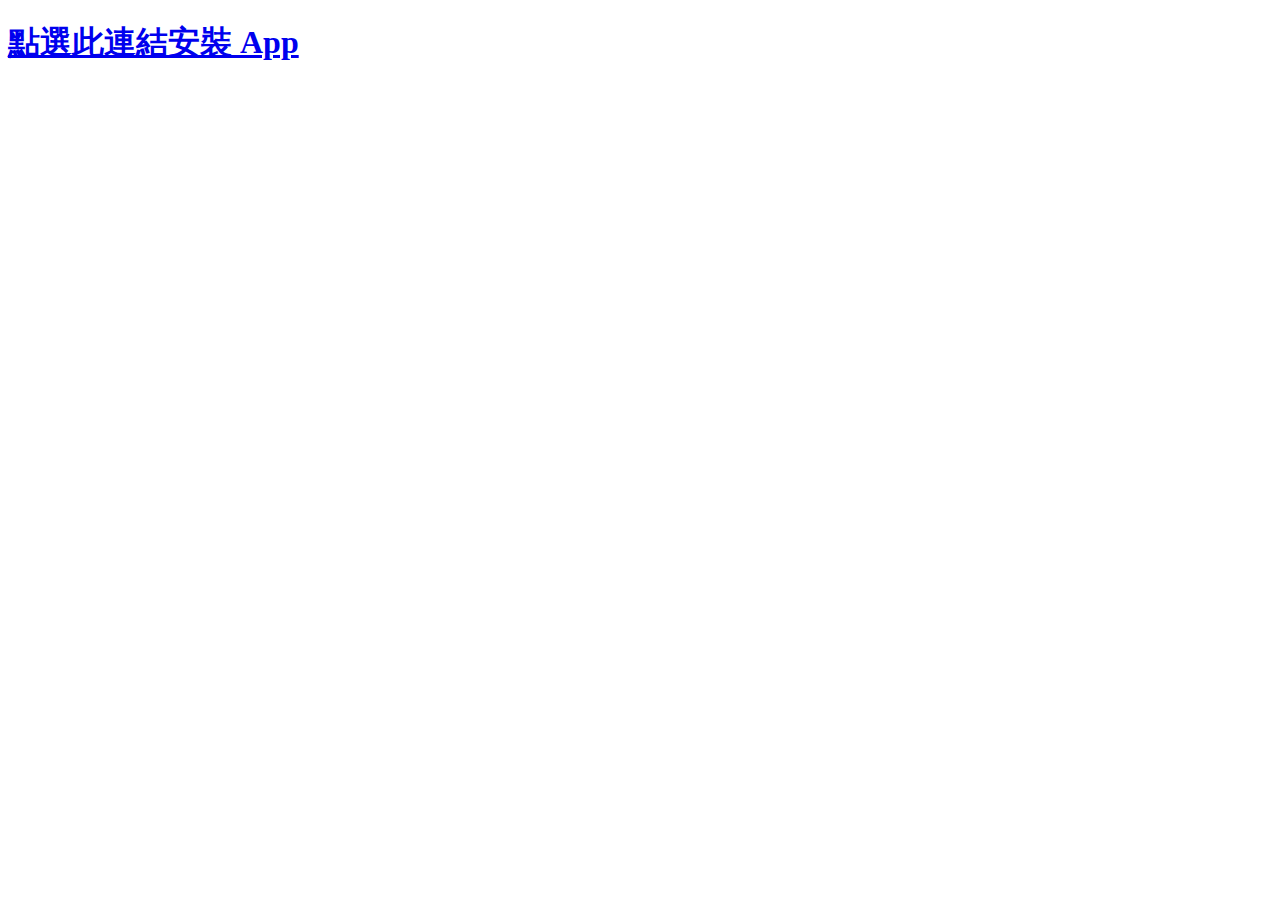
<file: install.html>
<!DOCTYPE html>
<html>
<head>
    <title>MSOA UAT App install</title>
</head>
<body>
    <h1><a href="itms-services://?action=download-manifest&url=https://msoa_uat.github.io/manifest.plist"> 點選此連結安裝 App </a></h1>
</body>
</html>
</file>
